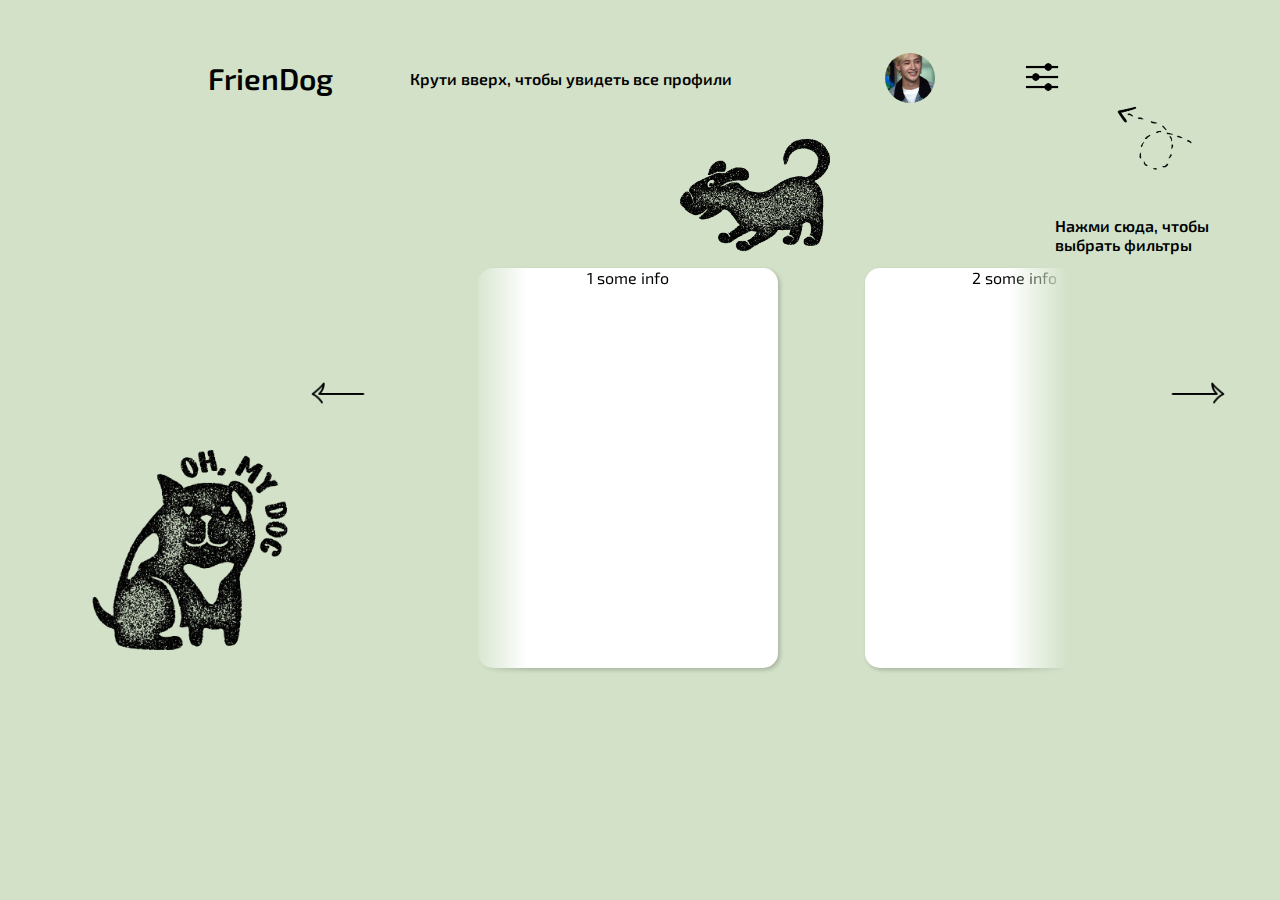
<file: users-profiles.html>
<!DOCTYPE html>
<html lang="ru">
<head>
    <meta charset="UTF-8">
    <meta rel="viewport" content="width=device-width, initial-scale=1.0"/>
    <title>FrienDog</title>
    <link rel="stylesheet" href="static/css/usersProfiles.css">
    <link rel="preconnect" href="https://fonts.googleapis.com">
    <link rel="preconnect" href="https://fonts.gstatic.com" crossorigin>
<link href="https://fonts.googleapis.com/css2?family=Exo+2:ital,wght@0,100..900;1,100..900&display=swap" rel="stylesheet">
    

</head>
<body>
    <header>
        <div class="logo">
            FrienDog
        </div>
        <div class="manual">
            Крути вверх, чтобы увидеть все профили
        </div>
        <div class="dog-sticker-container">
            <img class="sticker-dog" src="static/img/sticker-dog.png">
        </div>
        
        <div class="user-profile-photo-container">
            <img class="user-profile-photo" onclick="toggleMenu()" src="static/img/profile-img.jpg" >
        </div>
        <button class="filters-button" onclick="show()">
            <img class="filter-icon" src="static/img/filter-icon.png">
        </button>
    </header>
    <div class="second-container">
        <div class="slider-wrapper">
            <img id="sticker-dog-o-my" src="static/img/sticker-dog-o-my.png">
            <img id="backBtn" src="static/img/back-arrow.png">
            
            <div class="slider">
                <div class="slider-container">
                    <span class="card"> 1 some info </span>
                    <span class="card"> 2 some info </span>
                    <span class="card"> 3 some info </span>
                    
                </div>      
                <div class="slider-container">
                    <span class="card"> 4 some info </span>
                    <span class="card"> 5 some info </span>
                    <span class="card"> 6 some info </span>
                </div>          
            </div>
            <img id="nextBtn" src="static/img/back-arrow.png">
            <p class="filters-hint">
                Нажми сюда, чтобы выбрать фильтры
            </p>
            <img class="dashed-arrow" src="static/img/dashed-arrow.png">
        </div>
    </div>
    <div class="sidebar-container">
        <div id="sidebar">
            <div class="filters-title">фильтры</div>
            <div class="filters">расстояние</div>
            <div class="filters">возраст</div>
            <div class="filters">пол</div>
            <div class="filters">размер собаки</div>
            <div class="filters">пол собаки</div>
            <div class="filters">возраст собаки</div>
            <div class="filters">порода собаки</div>
        </div>  
    </div> 
    <div class="sub-menu-wrap" id="subMenu">
        <div class="sub-menu">
            <div class="user-info">
                <div class="user-profile-photo-container">
                    <img class="user-profile-photo" src="static/img/profile-img.jpg">
                </div>
                <div class="user-name">Банчан</div>
            </div>
            <hr>
            <a href="#" class="sub-menu-link">
                <img src="static/img/profile-icon.png">
                <p>Редактировать профиль</p>
                <span>></span>
            </a>
            <a href="#" class="sub-menu-link">
                <img src="static/img/icon-settings.png">
                <p>Настройки и конфиденциальность</p>
                <span>></span>
            </a>
            <a href="#" class="sub-menu-link">
                <img src="static/img/icon-help.png">
                <p>Поддержка</p>
                <span>></span>
            </a>
            <a href="#" class="sub-menu-link">
                <img src="static/img/icon-log-out.png">
                <p>Выход</p>
                <span>></span>
            </a>
        </div>
    </div>
    
    
<script src="scripts/usersProfiles.js"></script>
</body>
</html>
</file>
<file: static/css/usersProfiles.css>
body{
    background-color: #D2E1C8;
    font-family: "Exo 2";
    display: flex;
    flex-direction: column;
    margin-bottom: 70px;
    padding: 0px;
    overflow-x: hidden;

}

header{
    display: flex;
    justify-content: space-between; 
    align-items: center; 
    margin-top: 40px;
    margin-left: 200px;
    margin-right: 200px;
}

.logo {
    font-size: 30px;
    font-weight: 600;
}

.manual {
    font-weight: 600;
}

.sticker-dog{
    height: 150px;
    position: absolute;
    top: 120px;
    right: 450px;
}
.user-profile-photo-container{
    height: 50px;
    width: 50px;
    border-radius: 25px;
    overflow: hidden;
    cursor: pointer;
}

.user-profile-photo{
    width: 100%;
    height: 100%;
    object-fit: cover;
}

.filters-hint {
    font-weight: 600;
    width: 220px;
    position: absolute;
    top: 200px;
    right: 5px;
    
}

.dashed-arrow{
    height: 80px;
    transform: rotate(200deg);
    position: absolute;
    top: 100px;
    right: 90px;

}

.second-container {
    display: flex;
}


.slider {
    display: flex;
    width: 600px;
    margin-top: 150px;
    overflow-x: scroll;
    -webkit-mask: linear-gradient(90deg,#0000,#000 10% 90%,#0000);
}

.slider::-webkit-scrollbar{
    display: none;
}

.slider-container{
    width: 190%;
    height: 400px;
    display: grid;
    grid-template-columns: auto auto auto;
    grid-gap: 20px;
    padding: 10px;
    flex: none;
}

.card {
    background-color: rgb(255, 255, 255);
    width: 300px;
    border-radius: 15px;
    display: grid;
    text-align: center;
    box-shadow: 2px 2px 4px rgba(0, 0, 0, 0.2);
}

.slider-wrapper{
    display: flex;
    align-items: center;
    justify-content: center;
    margin-right: 50px;
}


#backBtn, #nextBtn {
    width: 60px;
    cursor: pointer;
    margin: 100px;
}

#nextBtn{
    transform: scaleX(-1);
}

#backBtn{
    margin-left: 300px;

}


#sticker-dog-o-my{
    height: 200px;
    position: absolute;
    left: 90px;
    top: 450px;
}

.filter-icon{
    height: 40px;

}

.filters-button{
    height: 60px;
    width: 60px;
    background: #D2E1C8;
    border: none;
    cursor: pointer;
}


#sidebar {
    position: absolute;
    top: 50px;
    width: 250px;
    height: 500px;
    background: white;
    border-radius: 15px;
    box-shadow: 2px 2px 4px rgba(0, 0, 0, 0.2);
    right: -350px;
    padding: 20px;
  }

#sidebar.active {
    right: 260px;
  }

.filters-title{
    font-size: 20px;
    font-weight: 600;;
    margin-bottom: 40px;
}

.filters{
    font-size: 16px;
    margin-bottom: 20px;
}

.sub-menu-wrap{
    position: absolute;
    top:110px;
    right: 345px;
    width: 280px;
    height: 0px;
    overflow: hidden;
    background-color: white;
    display: flex;
    justify-content: center;
    border-radius: 15px;
    box-shadow: 2px 2px 4px rgba(0, 0, 0, 0.2);
}

.sub-menu-wrap.open-menu {
    height: auto;
}


.user-info{
    display: flex;
    align-items:center;
    padding: 15px;
}

.user-name{
    font-size: 16px;
    font-weight: 600;
    margin-left: 15px;
}

.sub-menu hr{
    border: 0;
    height: 1px;
    width: 100%;
    background-color: gray;
    
}

.sub-menu-link{
    display: flex;
    align-items: center;
    text-decoration: none;
    color: gray;
    margin: 12px 0;
    margin: 15px;
}

.sub-menu-link p{
    width: 100%;
    margin-right: 10px;
}

.sub-menu-link img{
    width: 20px;
    margin-right: 15px;
}

.sub-menu-link span{
    font-size: 22px;
}

.sub-menu-link:hover span{
    transform: translateX(5px);
}

.sub-menu-link:hover p{
    font-weight: 600;
}
</file>
